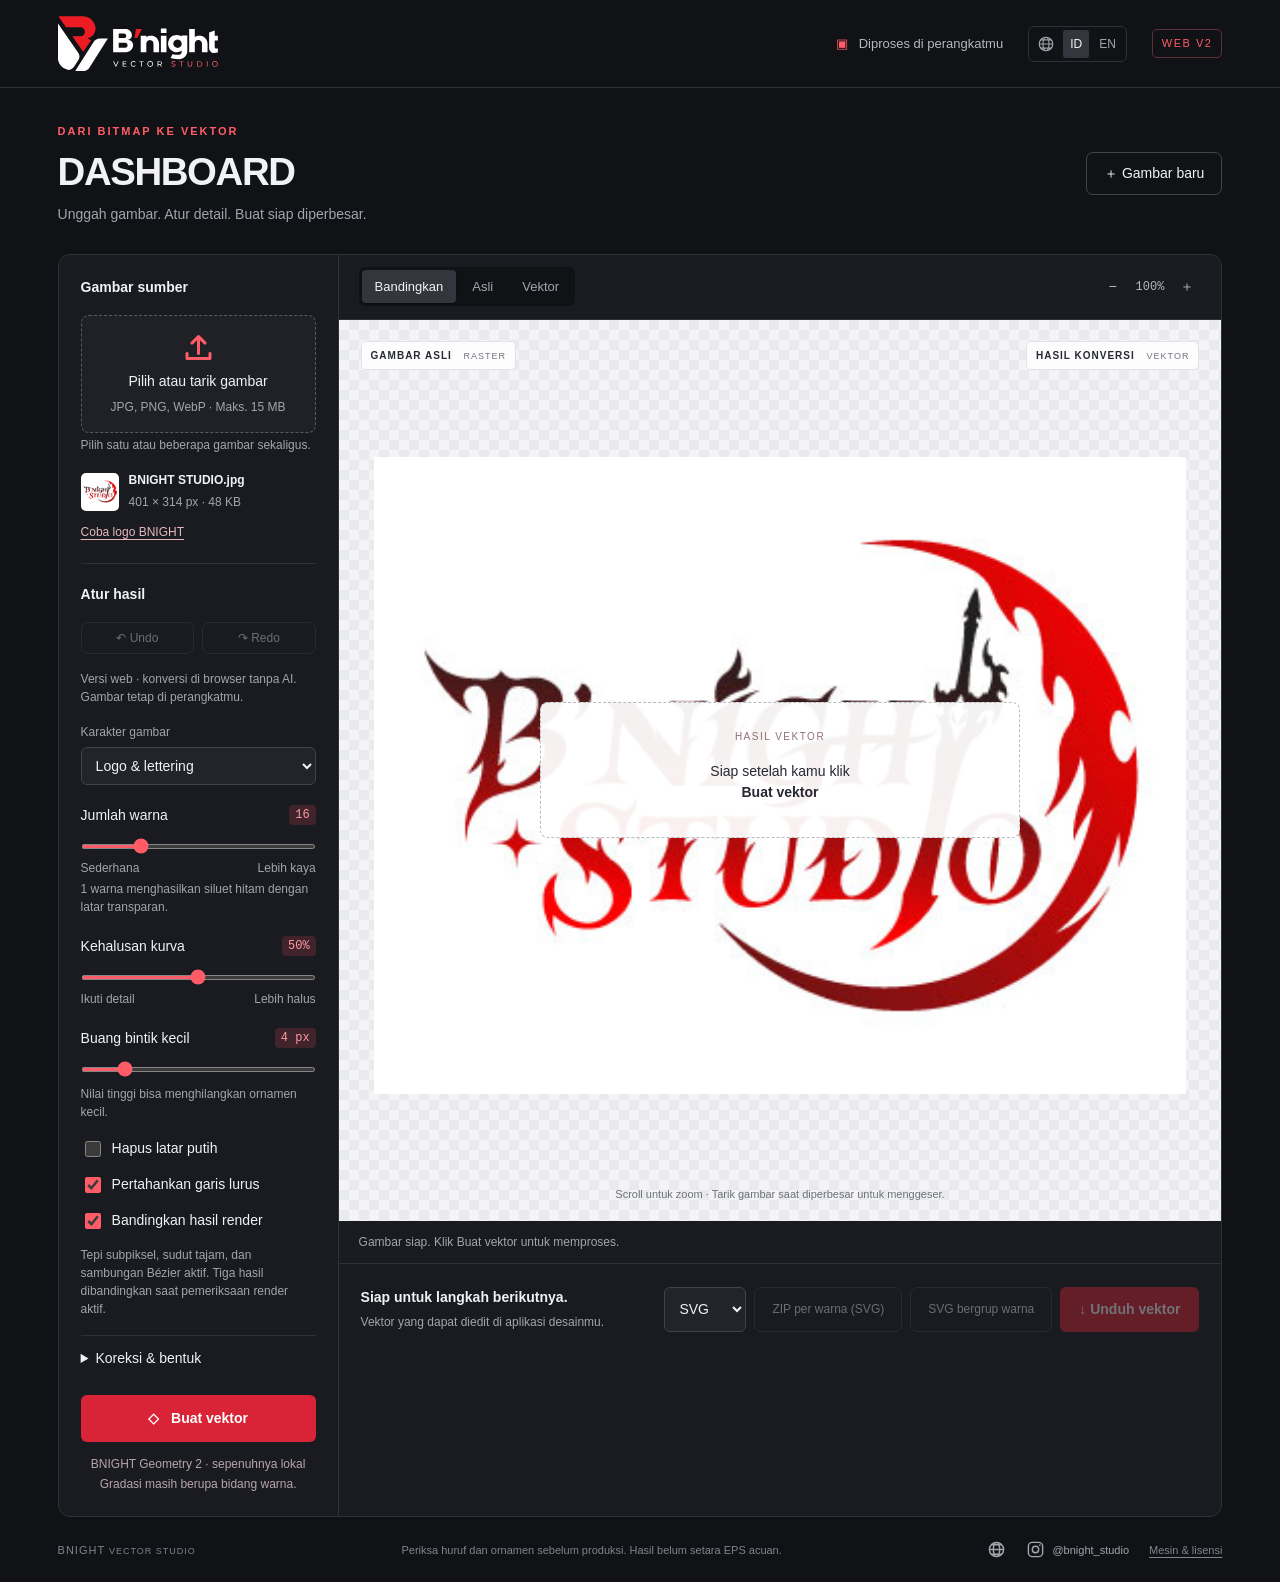
<file: index.html>
<!doctype html>
<html lang="id">
<head>
<meta charset="utf-8"><meta name="viewport" content="width=device-width, initial-scale=1">
<title>B'night Vector Studio</title>
<meta name="description" content="Ubah logo dan ilustrasi menjadi vektor. Atur warna, haluskan kurva, bandingkan hasil, lalu unduh SVG atau EPS.">
<link rel="icon" type="image/svg+xml" href="assets/icon-bvs.svg">
<link rel="stylesheet" href="style.css"><script src="local-settings.js" defer></script><script src="i18n.js" defer></script><script src="advanced.js" defer></script><script src="app.js" defer></script><script src="batch.js" defer></script>
</head>
<body>
<header class="topbar"><a class="brand" href="./" aria-label="BNIGHT Vector Studio"><img class="brand-logo" src="assets/logo-bvs.svg" alt="BNIGHT Vector Studio"></a><div class="top-right"><span class="privacy"><span class="lock">▣</span> Diproses di perangkatmu</span><div class="language-picker" role="group" aria-label="Pilihan bahasa"><svg viewBox="0 0 24 24" width="18" height="18" fill="none" stroke="currentColor" stroke-width="1.6" aria-hidden="true"><circle cx="12" cy="12" r="9"/><ellipse cx="12" cy="12" rx="4" ry="9"/><path d="M3 12h18M5 6.5h14M5 17.5h14"/></svg><button type="button" data-language="id" aria-pressed="true" title="Bahasa Indonesia">ID</button><button type="button" data-language="en" aria-pressed="false" title="English">EN</button></div><span class="version">WEB V2</span></div></header>
<main>
<div class="heading"><div><div class="eyebrow">DARI BITMAP KE VEKTOR</div><h1>DASHBOARD</h1><p>Unggah gambar. Atur detail. Buat siap diperbesar.</p></div><button class="secondary" id="new-file">＋ Gambar baru</button></div>
<div class="workspace">
<aside class="controls">
<div class="section-title"><h2>Gambar sumber</h2></div>
<button id="dropzone" class="dropzone"><img class="upload-symbol" src="assets/upload-icon.svg" alt="" aria-hidden="true"><strong>Pilih atau tarik gambar</strong><span>JPG, PNG, WebP · Maks. 15 MB</span></button>
<p class="hint">Pilih satu atau beberapa gambar sekaligus.</p><input type="file" id="file-input" multiple accept="image/jpeg,image/png,image/webp" hidden>
<div class="file-card" id="file-card" hidden><img id="file-thumb" alt=""><div><strong id="file-name"></strong><span id="file-meta"></span></div></div>
<button class="text-button" id="use-demo">Coba logo BNIGHT</button>
<section id="batch-panel" class="batch-panel" hidden><h2>Konversi banyak gambar</h2><p class="hint">Semua gambar memakai pengaturan saat ini. Maks. 15 MB per gambar.</p><div id="batch-list"></div><button id="batch-convert" class="secondary">Konversi semua</button><button id="batch-download" class="secondary" disabled>Unduh ZIP</button></section><div class="divider"></div>
<div class="section-title"><h2>Atur hasil</h2></div><div class="history-actions"><button class="secondary" id="undo-settings" disabled>↶ Undo</button><button class="secondary" id="redo-settings" disabled>↷ Redo</button></div>
<label class="field-label" for="ai-mode" hidden>Pembersihan gambar</label>
<select id="ai-mode" hidden><option value="none">Asli · tanpa AI</option></select>
<p class="hint">Versi web · konversi di browser tanpa AI. Gambar tetap di perangkatmu.</p>
<label class="field-label" for="preset">Karakter gambar</label>
<select id="preset"><option value="logo">Logo &amp; lettering</option><option value="detail">Ilustrasi detail</option><option value="mono">Hitam &amp; putih</option><option value="custom">Pengaturan sendiri</option></select>
<div class="range-label"><label for="colors">Jumlah warna</label><output id="colors-value">16</output></div><input type="range" id="colors" min="1" max="64" value="16" step="1"><div class="range-captions"><span>Sederhana</span><span>Lebih kaya</span></div>
<p class="hint">1 warna menghasilkan siluet hitam dengan latar transparan.</p><div class="range-label"><label for="smooth">Kehalusan kurva</label><output id="smooth-value">50%</output></div><input type="range" id="smooth" min="0" max="100" value="50" step="5"><div class="range-captions"><span>Ikuti detail</span><span>Lebih halus</span></div>
<div class="range-label"><label for="detail">Buang bintik kecil</label><output id="detail-value">4 px</output></div><input type="range" id="detail" min="0" max="24" value="4"><p class="hint">Nilai tinggi bisa menghilangkan ornamen kecil.</p>
<label class="check-row"><input type="checkbox" id="remove-bg"><span>Hapus latar putih</span></label>
<label class="check-row"><input type="checkbox" id="straight" checked><span>Pertahankan garis lurus</span></label>
<label class="check-row"><input type="checkbox" id="optimize" checked><span>Bandingkan hasil render</span></label>
<p class="hint">Tepi subpiksel, sudut tajam, dan sambungan Bézier aktif. Tiga hasil dibandingkan saat pemeriksaan render aktif.</p>
<details class="advanced-controls"><summary>Koreksi &amp; bentuk</summary>
<label class="field-label" for="deskew">Koreksi kemiringan (°)</label><input id="deskew" type="number" min="-45" max="45" step="0.5" value="0">
<label class="check-row"><input id="perspective" type="checkbox"><span>Koreksi perspektif</span></label>
<p class="hint">Tentukan empat sudut bidang pada gambar sumber (%). Urutan: kiri atas, kanan atas, kanan bawah, kiri bawah.</p>
<div class="corner-grid">
<label>Kiri atas <input id="tl-x" type="number" min="0" max="100" value="0" aria-label="Kiri atas X"><input id="tl-y" type="number" min="0" max="100" value="0" aria-label="Kiri atas Y"></label>
<label>Kanan atas <input id="tr-x" type="number" min="0" max="100" value="100" aria-label="Kanan atas X"><input id="tr-y" type="number" min="0" max="100" value="0" aria-label="Kanan atas Y"></label>
<label>Kanan bawah <input id="br-x" type="number" min="0" max="100" value="100" aria-label="Kanan bawah X"><input id="br-y" type="number" min="0" max="100" value="100" aria-label="Kanan bawah Y"></label>
<label>Kiri bawah <input id="bl-x" type="number" min="0" max="100" value="0" aria-label="Kiri bawah X"><input id="bl-y" type="number" min="0" max="100" value="100" aria-label="Kiri bawah Y"></label>
</div><p class="hint">X = horizontal, Y = vertikal. Koreksi diterapkan saat konversi.</p>
<label class="check-row"><input id="smooth-arcs" type="checkbox" checked><span>Haluskan busur lengkung</span></label><p class="hint">Kurangi gelombang piksel dan rapikan bagian yang mendekati busur lingkaran. Matikan untuk mengikuti tepi asli.</p><label class="field-label" for="corner-mode">Karakter sudut</label><select id="corner-mode"><option value="auto">Otomatis</option><option value="sharp">Sudut tajam</option><option value="round">Sudut membulat</option></select>
<label class="check-row"><input id="detect-shapes" type="checkbox"><span>Rapikan bentuk geometris</span></label><p class="hint">Deteksi lingkaran, elips, dan persegi yang sejajar sumbu. Matikan jika detail logo berubah.</p>
</details><button class="primary convert" id="convert" disabled><span>◇</span> Buat vektor</button><button id="cancel" class="text-button" hidden>Batalkan proses</button>
<p class="engine-note">BNIGHT Geometry 2 · sepenuhnya lokal<br> Gradasi masih berupa bidang warna.</p>
</aside>
<section class="editor" aria-label="Pratinjau gambar">
<div class="editor-toolbar"><div class="tabs" role="tablist" aria-label="Mode pratinjau"><button role="tab" aria-selected="true" id="tab-compare" data-mode="compare">Bandingkan</button><button role="tab" aria-selected="false" id="tab-original" data-mode="original">Asli</button><button role="tab" aria-selected="false" id="tab-vector" data-mode="vector">Vektor</button></div><div class="zoom"><button id="zoom-out" aria-label="Perkecil">−</button><button id="zoom-reset" aria-label="Atur ulang zoom">100%</button><button id="zoom-in" aria-label="Perbesar">＋</button></div></div>
<div class="canvas" id="canvas" data-mode="compare">
<div class="canvas-label left">GAMBAR ASLI <span>RASTER</span></div><div class="canvas-label right">HASIL KONVERSI <span>VEKTOR</span></div>
<div class="image-viewport" id="viewport"><div class="image-stage" id="stage"><img id="original-image" draggable="false" alt="Gambar asli"><div class="vector-overlay" id="vector-overlay"><img id="vector-image" draggable="false" alt="Hasil vektorisasi"></div></div></div>
<div id="empty" class="empty"><span>◇</span><h2>Mulai dari sebuah gambar.</h2><p>Logo, lettering, atau ilustrasi favoritmu.</p></div>
<div class="result-placeholder" id="result-placeholder" hidden><span>HASIL VEKTOR</span><p>Siap setelah kamu klik<br><strong>Buat vektor</strong></p></div>
<div class="split-line" id="split-line" hidden><span>‹ ›</span></div><input id="compare-slider" class="compare-slider" aria-label="Geser perbandingan gambar asli dan vektor" type="range" min="0" max="100" value="50" hidden>
<div class="busy-overlay" id="busy" hidden><span class="spinner"></span><strong id="progress-label">Menyusun kurva dan warna…</strong><span>Gambar tetap di perangkatmu.</span></div>
<div class="canvas-footnote">Scroll untuk zoom · Tarik gambar saat diperbesar untuk menggeser.</div>
</div>
<div class="statusbar"><span id="status" role="status" aria-live="polite">Pilih gambar untuk mulai.</span><span id="stats"></span></div>
<div class="export-bar"><div><h2>Siap untuk langkah berikutnya.</h2><p>Vektor yang dapat diedit di aplikasi desainmu.</p></div><div class="export-actions"><label class="sr-only" for="format">Format unduhan</label><select id="format"><option value="svg">SVG</option><option value="eps">EPS</option></select><button class="secondary" id="color-zip" disabled>ZIP per warna (SVG)</button><button class="secondary" id="color-groups" disabled>SVG bergrup warna</button><button class="primary" id="download" disabled>↓ Unduh vektor</button></div></div>
</section>
</div>
<footer><span>BNIGHT <strong>VECTOR STUDIO</strong></span><p>Periksa huruf dan ornamen sebelum produksi. Hasil belum setara EPS acuan.</p><div class="footer-links"><a class="website-link" href="https://bnightstudio.infinityfreeapp.com/" target="_blank" rel="noopener noreferrer" aria-label="Website B'night Studio" title="Website B'night Studio"><svg width="19" height="19" viewBox="0 0 24 24" fill="none" stroke="currentColor" stroke-width="1.8" aria-hidden="true"><circle cx="12" cy="12" r="9"/><ellipse cx="12" cy="12" rx="4" ry="9"/><path d="M3 12h18M5 6h14M5 18h14"/></svg></a><a class="instagram-link" href="https://www.instagram.com/bnight_studio/" target="_blank" rel="noopener noreferrer" aria-label="Instagram @bnight_studio"><svg width="19" height="19" viewBox="0 0 24 24" fill="none" stroke="currentColor" stroke-width="1.8" aria-hidden="true"><rect x="3" y="3" width="18" height="18" rx="5"/><circle cx="12" cy="12" r="4"/><circle cx="17.5" cy="6.5" r="1" fill="currentColor" stroke="none"/></svg><span>@bnight_studio</span></a><a href="credits.html" target="_blank" rel="noopener">Mesin &amp; lisensi</a></div></footer>
</main><noscript>Aktifkan JavaScript untuk memproses gambar di browser.</noscript>
</body></html>
</file>
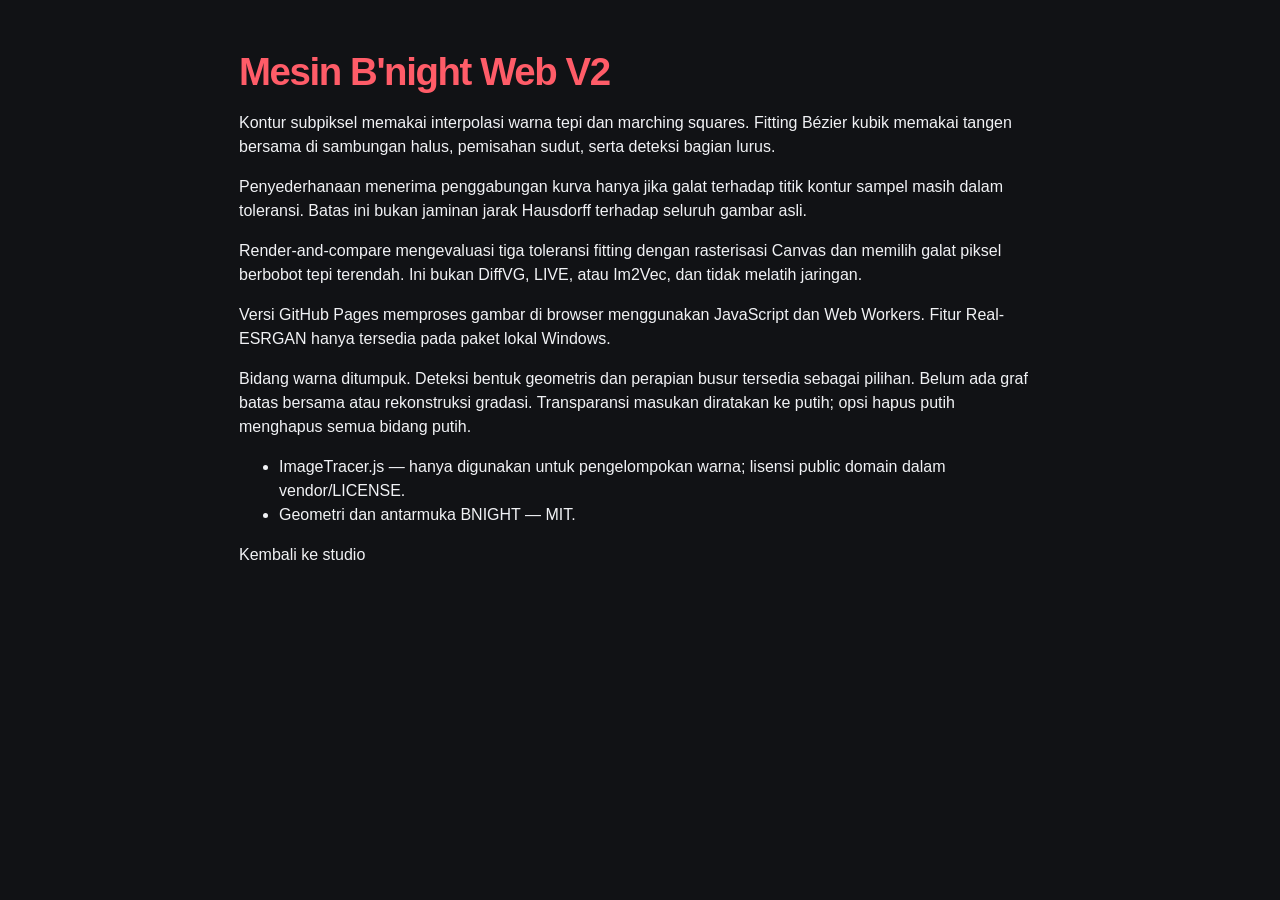
<file: credits.html>
<!doctype html><html lang="id"><meta charset="utf-8"><meta name="viewport" content="width=device-width,initial-scale=1"><title>BNIGHT · Mesin & lisensi</title><link rel="stylesheet" href="style.css"><main class="credits-page" style="max-width:850px;padding:40px 24px"><h1>Mesin B'night Web V2</h1><p>Kontur subpiksel memakai interpolasi warna tepi dan marching squares. Fitting Bézier kubik memakai tangen bersama di sambungan halus, pemisahan sudut, serta deteksi bagian lurus.</p><p>Penyederhanaan menerima penggabungan kurva hanya jika galat terhadap titik kontur sampel masih dalam toleransi. Batas ini bukan jaminan jarak Hausdorff terhadap seluruh gambar asli.</p><p>Render-and-compare mengevaluasi tiga toleransi fitting dengan rasterisasi Canvas dan memilih galat piksel berbobot tepi terendah. Ini bukan DiffVG, LIVE, atau Im2Vec, dan tidak melatih jaringan.</p><p>Versi GitHub Pages memproses gambar di browser menggunakan JavaScript dan Web Workers. Fitur Real-ESRGAN hanya tersedia pada paket lokal Windows.</p><p>Bidang warna ditumpuk. Deteksi bentuk geometris dan perapian busur tersedia sebagai pilihan. Belum ada graf batas bersama atau rekonstruksi gradasi. Transparansi masukan diratakan ke putih; opsi hapus putih menghapus semua bidang putih.</p><ul><li><a href="https://github.com/jankovicsandras/imagetracerjs">ImageTracer.js</a> — hanya digunakan untuk pengelompokan warna; lisensi public domain dalam vendor/LICENSE.</li><li>Geometri dan antarmuka BNIGHT — <a href="LICENSE-BNIGHT.txt">MIT</a>.</li></ul><p><a class="back-to-studio" href="./">Kembali ke studio</a></p></main></html>
</file>
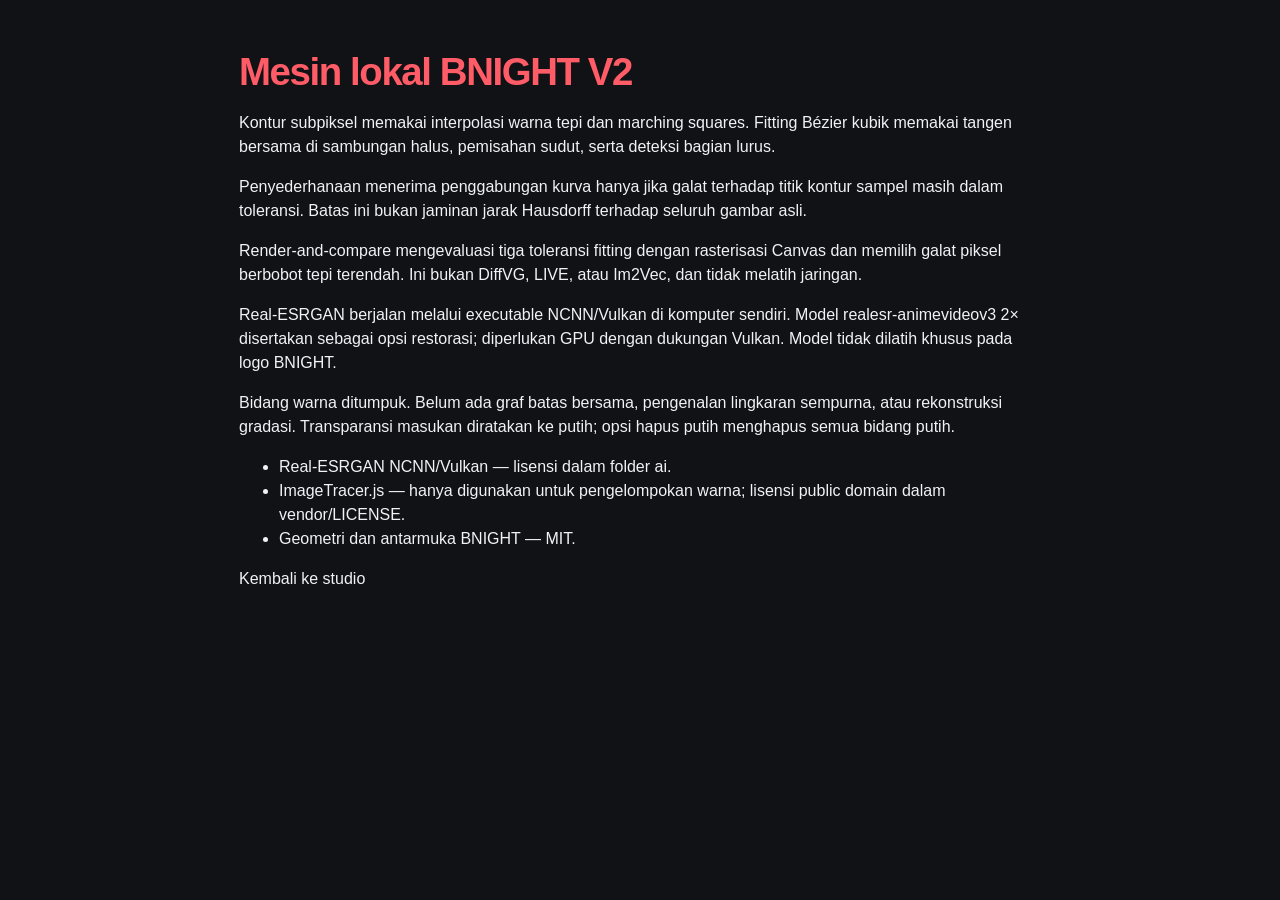
<file: web/credits.html>
<!doctype html><html lang="id"><meta charset="utf-8"><meta name="viewport" content="width=device-width,initial-scale=1"><title>BNIGHT · Mesin & lisensi</title><link rel="stylesheet" href="style.css"><main class="credits-page" style="max-width:850px;padding:40px 24px"><h1>Mesin lokal BNIGHT V2</h1><p>Kontur subpiksel memakai interpolasi warna tepi dan marching squares. Fitting Bézier kubik memakai tangen bersama di sambungan halus, pemisahan sudut, serta deteksi bagian lurus.</p><p>Penyederhanaan menerima penggabungan kurva hanya jika galat terhadap titik kontur sampel masih dalam toleransi. Batas ini bukan jaminan jarak Hausdorff terhadap seluruh gambar asli.</p><p>Render-and-compare mengevaluasi tiga toleransi fitting dengan rasterisasi Canvas dan memilih galat piksel berbobot tepi terendah. Ini bukan DiffVG, LIVE, atau Im2Vec, dan tidak melatih jaringan.</p><p>Real-ESRGAN berjalan melalui executable NCNN/Vulkan di komputer sendiri. Model realesr-animevideov3 2× disertakan sebagai opsi restorasi; diperlukan GPU dengan dukungan Vulkan. Model tidak dilatih khusus pada logo BNIGHT.</p><p>Bidang warna ditumpuk. Belum ada graf batas bersama, pengenalan lingkaran sempurna, atau rekonstruksi gradasi. Transparansi masukan diratakan ke putih; opsi hapus putih menghapus semua bidang putih.</p><ul><li><a href="https://github.com/xinntao/Real-ESRGAN-ncnn-vulkan">Real-ESRGAN NCNN/Vulkan</a> — lisensi dalam folder ai.</li><li><a href="https://github.com/jankovicsandras/imagetracerjs">ImageTracer.js</a> — hanya digunakan untuk pengelompokan warna; lisensi public domain dalam vendor/LICENSE.</li><li>Geometri dan antarmuka BNIGHT — <a href="LICENSE-BNIGHT.txt">MIT</a>.</li></ul><p><a class="back-to-studio" href="./">Kembali ke studio</a></p></main></html>
</file>
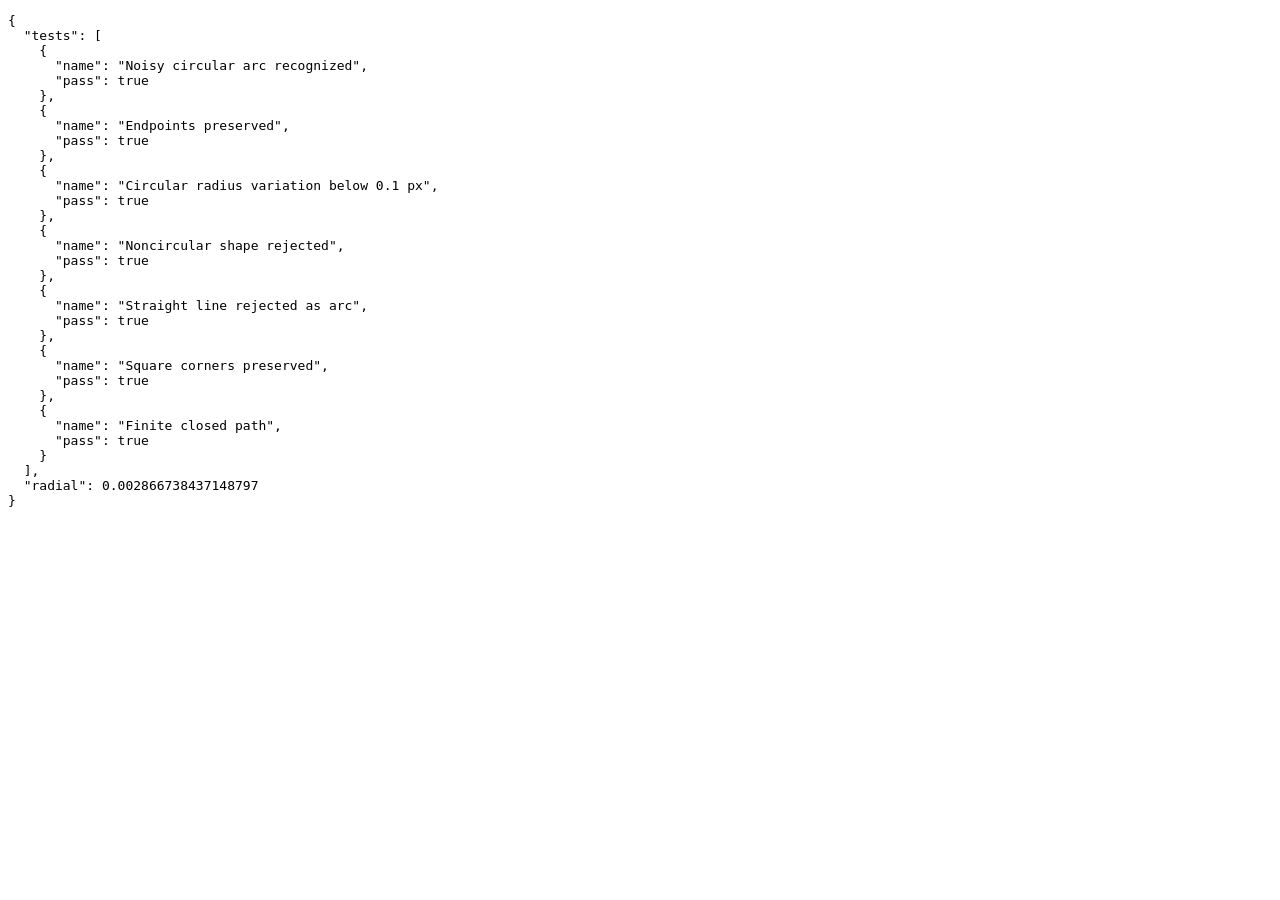
<file: web/tests/curve-regression.html>
<!doctype html><meta charset="utf-8"><title>Curve regression tests</title><pre id="results"></pre><script src="../geometry.js"></script><script>
const G=BnightGeometry,tests=[];function check(name,condition){tests.push({name,pass:!!condition});}
const noisy=Array.from({length:161},(_,i)=>{const a=i/160*Math.PI/2,r=100+(i===0||i===160?0:.3*Math.sin(i*1.7));return [r*Math.cos(a),r*Math.sin(a)];});
const arc=G.fitCircularArc(noisy,.7,[0,1],[1,0]);check('Noisy circular arc recognized',arc&&arc.length<=3);
check('Endpoints preserved',arc&&Math.hypot(...arc[0].c[0].map((x,i)=>x-noisy[0][i]))<1e-8&&Math.hypot(...arc.at(-1).c[3].map((x,i)=>x-noisy.at(-1)[i]))<1e-8);
let radial=0;if(arc)for(const s of arc)for(let t=0;t<=1;t+=.025)radial=Math.max(radial,Math.abs(Math.hypot(...G.bez(s.c,t))-100));check('Circular radius variation below 0.1 px',radial<.1);
const bent=noisy.map((p,i)=>[p[0]+8*Math.sin(i/160*Math.PI*3),p[1]]);check('Noncircular shape rejected',G.fitCircularArc(bent,.7)===null);
const straight=Array.from({length:50},(_,i)=>[i,0]);check('Straight line rejected as arc',G.fitCircularArc(straight,.7)===null);
const opts={scale:1,step:.85,cornerAngle:55,straight:true,tolerance:.6,smooth:70,smoothArcs:true};
const square=G.resample([[0,0],[100,0],[100,100],[0,100]],.85),fit=G.fitLoop(square,opts);check('Square corners preserved',fit.corners===4);check('Finite closed path',!G.pathData(fit.segments).match(/NaN|Infinity/)&&G.pathData(fit.segments).endsWith('Z'));
document.getElementById('results').textContent=JSON.stringify({tests,radial},null,2);
</script>
</file>
<file: style.css>
*{box-sizing:border-box} :root{color-scheme:dark;--bg:#111215;--panel:#1a1b20;--line:#303138;--muted:#a2a4af;--text:#f1f2f5;--accent:#ff5c68}body{margin:0;background:var(--bg);color:var(--text);font-family:Inter,"Segoe UI",Arial,sans-serif;font-size:16px;line-height:1.5}button,input,select{font:inherit}button,a,input,select{-webkit-tap-highlight-color:transparent}button{cursor:pointer}button:disabled{cursor:not-allowed;opacity:.38}button,a,select,input{outline-offset:4px}button:focus-visible,a:focus-visible,select:focus-visible,input:focus-visible{outline:2px solid var(--accent)}[hidden]{display:none!important}a{color:inherit;text-decoration:none}.topbar{height:88px;border-bottom:1px solid var(--line);display:flex;align-items:center;justify-content:space-between;padding:0 4.5%}.brand{display:flex;gap:12px;align-items:center}.brand-logo{display:block;width:160px;height:55px;object-fit:contain}.top-right{display:flex;gap:25px;align-items:center;font-size:13px;color:#b6b8c1}.lock{color:var(--accent);margin-right:7px}.version{border:1px solid #603039;color:var(--accent);font-size:11px;letter-spacing:1.5px;padding:5px 9px;border-radius:5px}main{width:100%;padding:35px 4.5% 0;margin:auto}.heading{display:flex;justify-content:space-between;align-items:center;margin-bottom:29px}.eyebrow{color:var(--accent);font-size:11px;font-weight:650;letter-spacing:2px}h1{font-size:clamp(26px,3vw,39px);line-height:1.2;letter-spacing:-1.4px;font-weight:600;margin:9px 0 9px}h1>span{color:var(--accent)}.heading p{margin:0;font-size:14px;color:var(--muted)}.secondary{background:transparent;border:1px solid #41434b;padding:10px 17px;color:var(--text);border-radius:7px;font-size:14px}.secondary:hover{background:#27292e}.workspace{display:grid;grid-template-columns:280px minmax(0,1fr);border:1px solid var(--line);border-radius:12px;overflow:hidden;background:var(--panel)}.controls{padding:22px;border-right:1px solid var(--line)}.section-title{display:flex;align-items:center;gap:9px;margin-bottom:17px}h2{font-size:14px;font-weight:600;margin:0}.dropzone{width:100%;padding:14px 8px 16px;display:flex;flex-direction:column;align-items:center;gap:6px;border:1px dashed #575a65;background:#202126;color:var(--text);border-radius:8px}.dropzone:hover,.dropzone.dragging{border-color:var(--accent);background:#332128}.upload-symbol{display:block;width:35px;height:35px;object-fit:contain}.dropzone strong{font-size:14px;font-weight:500}.dropzone>span:last-child{font-size:12px;color:var(--muted)}.file-card{display:flex;align-items:center;gap:10px;margin:13px 0 0}.file-card img{width:38px;height:38px;background:white;border-radius:5px;object-fit:contain}.file-card>div{min-width:0}.file-card strong{font-size:12px;display:block;overflow:hidden;text-overflow:ellipsis;white-space:nowrap;max-width:175px}.file-card span{font-size:12px;color:var(--muted)}.text-button{background:transparent;border:0;color:#e5b9be;font-size:12px;padding:10px 0 0;text-decoration:underline;text-underline-offset:3px}.divider{height:1px;background:var(--line);margin:20px 0}.field-label{display:block;font-size:12px;color:var(--muted);margin-bottom:6px}select{width:100%;border:1px solid #40424c;background:#23242b;color:var(--text);padding:9px 10px;border-radius:6px;font-size:14px}.range-label{display:flex;align-items:center;justify-content:space-between;margin:20px 0 6px;font-size:14px}.range-label output{font-family:monospace;font-size:12px;color:var(--accent);background:#40232b;padding:1px 6px;border-radius:4px}input[type=range]{width:100%;height:5px;margin:10px 0;accent-color:var(--accent);cursor:pointer}.range-captions{display:flex;justify-content:space-between;color:var(--muted);font-size:12px}.hint{font-size:12px;color:var(--muted);line-height:1.5;margin:3px 0 17px}.check-row{display:flex;align-items:center;gap:8px;font-size:14px;margin:13px 0 22px;cursor:pointer}.check-row input{width:16px;height:16px;accent-color:var(--accent)}.primary{border:0;border-radius:6px;background:var(--accent);color:#ffffff;padding:12px 19px;font-size:14px;font-weight:650;white-space:nowrap}.primary:hover:not(:disabled){background:#ff7781}.convert{width:100%;padding:13px}.convert span{margin-right:8px}.engine-note{color:var(--muted);font-size:12px;text-align:center;margin:12px 0 0;line-height:1.7}.editor{display:flex;flex-direction:column;min-width:0}.editor-toolbar{display:flex;justify-content:space-between;align-items:center;height:65px;padding:12px 20px;gap:8px;border-bottom:1px solid var(--line)}.tabs{display:flex;background:#111216;border-radius:6px;padding:3px;gap:3px}.tabs button{background:transparent;border:0;color:var(--muted);padding:7px 13px;font-size:13px;border-radius:4px}.tabs button[aria-selected=true]{color:var(--text);background:#34363d;box-shadow:0 1px 2px #0005}.zoom{display:flex;align-items:center;gap:2px}.zoom button{padding:5px 7px;background:transparent;border:0;color:#b4b6c0;font-size:14px;min-width:28px}.zoom button:hover{color:white}.zoom #zoom-reset{font:12px monospace}.canvas{position:relative;flex:1;min-height:490px;overflow:hidden;background-color:#f4f4f6;background-image:linear-gradient(45deg,#e9eaed 25%,transparent 25%),linear-gradient(-45deg,#e9eaed 25%,transparent 25%),linear-gradient(45deg,transparent 75%,#e9eaed 75%),linear-gradient(-45deg,transparent 75%,#e9eaed 75%);background-size:20px 20px;background-position:0 0,0 10px,10px -10px,-10px 0;color:#272932}.canvas-label{position:absolute;top:21px;z-index:4;font-size:10px;font-weight:700;letter-spacing:1px;background:#ffffffd9;backdrop-filter:blur(6px);padding:6px 9px;border:1px solid #e2e3e8;border-radius:5px}.canvas-label span{font-weight:500;color:#727680;margin-left:8px;font-size:9px}.canvas-label.left{left:22px}.canvas-label.right{right:22px}.image-viewport{position:absolute;inset:68px 35px 58px;display:flex;align-items:center;justify-content:center;overflow:hidden}.image-stage{position:relative;width:100%;height:100%;transform-origin:center;will-change:transform}.image-stage>img,.vector-overlay>img{width:100%;height:100%;object-fit:contain;position:absolute;inset:0}.image-stage img:not([src]){display:none}.vector-overlay{position:absolute;inset:0;clip-path:inset(0 0 0 var(--split,50%));background:#fff;visibility:hidden}.canvas.has-result .vector-overlay{visibility:visible}.canvas[data-mode=original] .vector-overlay{display:none}.canvas[data-mode=vector] .vector-overlay{clip-path:none}.canvas[data-mode=vector] #original-image{visibility:hidden}.canvas[data-mode=original] .right,.canvas[data-mode=vector] .left{display:none}.canvas[data-mode=original] .split-line,.canvas[data-mode=vector] .split-line,.canvas[data-mode=original] .compare-slider,.canvas[data-mode=vector] .compare-slider{display:none!important}.split-line{position:absolute;left:50%;top:65px;bottom:51px;width:1px;background:#25272b80;pointer-events:none;z-index:5}.split-line span{position:absolute;top:50%;left:50%;transform:translate(-50%,-50%);background:#fff;box-shadow:0 2px 12px #0002;border:1px solid #d7d8dd;width:32px;height:40px;display:flex;align-items:center;justify-content:center;border-radius:9px;font-size:19px;color:#363940}.compare-slider{position:absolute;left:35px;top:45%;width:calc(100% - 70px)!important;height:55px!important;z-index:6;opacity:0;touch-action:pan-y}.compare-slider:focus-visible{opacity:.4}.canvas-footnote{position:absolute;bottom:18px;left:0;width:100%;text-align:center;font-size:11px;color:#6e717a}.statusbar{display:flex;gap:15px;align-items:center;justify-content:space-between;padding:12px 20px;border-bottom:1px solid var(--line);font-size:12px;color:var(--muted);min-height:43px}.statusbar #stats{font-family:monospace;text-align:right;white-space:nowrap}#status.error{color:#ffaaa0}#status.success{color:var(--accent)}.export-bar{display:flex;justify-content:space-between;align-items:center;padding:23px 22px;gap:20px}.export-bar h2{font-size:14px}.export-bar p{font-size:12px;color:var(--muted);margin:5px 0 0}.export-actions{display:flex;gap:8px}.export-actions select{width:82px}.empty{position:absolute;inset:0;display:flex;flex-direction:column;align-items:center;justify-content:center;color:#4b4e56}.empty>span{font-size:70px;color:#b38b91;line-height:1.3}.empty h2{font-size:22px;font-weight:500}.empty p{font-size:14px;margin-top:8px}.result-placeholder{position:absolute;left:50%;top:50%;transform:translate(-50%,-50%);width:calc(100% - 40px);max-width:480px;text-align:center;background:#fffffff0;padding:20px;border:1px dashed #b7bac0;border-radius:8px;pointer-events:none}.result-placeholder>span{font-size:10px;letter-spacing:1.5px;color:#927078}.result-placeholder p{font-size:14px}.busy-overlay{position:absolute;inset:0;z-index:8;display:flex;flex-direction:column;gap:15px;align-items:center;justify-content:center;background:#f5f6f3ed;backdrop-filter:blur(4px)}.busy-overlay strong{font-size:16px}.busy-overlay>span:last-child{font-size:13px;color:#777}.spinner{width:30px;height:30px;border:3px solid #ebd5d8;border-top-color:#c52332;border-radius:50%;animation:spin .8s linear infinite}@keyframes spin{to{transform:rotate(360deg)}}footer{display:flex;align-items:center;justify-content:space-between;gap:24px;padding:23px 0;color:#81848f;font-size:11px}footer>span{letter-spacing:1px;white-space:nowrap}footer strong{font-size:9px;font-weight:400}footer p{margin:0;text-align:center}footer a{white-space:nowrap;text-decoration:underline;text-underline-offset:3px}.sr-only{position:absolute;width:1px;height:1px;overflow:hidden;clip:rect(0,0,0,0)}@media(min-width:1500px){.canvas{min-height:570px}}@media(max-width:1000px){.workspace{grid-template-columns:250px minmax(0,1fr)}.controls{padding:18px}.editor-toolbar{padding:12px}.tabs button{padding:7px 9px}.export-bar{flex-direction:column;align-items:flex-start}.export-actions{align-self:stretch}.export-actions .primary{flex:1}.canvas-label span{display:none}.canvas-label.left{left:12px}.canvas-label.right{right:12px}}@media(max-width:700px){.topbar{height:72px;padding:0 20px}.privacy{display:none}main{padding:25px 20px 0}.heading{gap:10px;align-items:flex-start}.heading .secondary{font-size:12px;padding:8px;white-space:nowrap;margin-top:27px}h1{font-size:27px;letter-spacing:-.8px}.heading p{font-size:13px}.eyebrow{font-size:10px}.workspace{display:flex;flex-direction:column}.controls{display:grid;grid-template-columns:1fr 1fr;gap:0 20px;border-right:0;border-bottom:1px solid var(--line)}.controls>.section-title,.controls>.dropzone,.controls>.file-card,.controls>.text-button,.controls>.divider,.controls>.field-label,.controls>select,.controls>.range-label,.controls>input,.controls>.range-captions,.controls>.hint,.controls>.check-row,.controls>.primary,.controls>.engine-note{grid-column:1/-1}.dropzone{padding:10px}.dropzone .upload-symbol{width:28px;height:28px}.file-card strong{max-width:240px}.divider{margin:17px 0}.range-label{margin-top:14px}.engine-note br{display:none}.engine-note{font-size:11px}.check-row{margin:12px 0 18px}.canvas{min-height:380px}.image-viewport{inset:65px 15px 50px}.compare-slider{left:15px;width:calc(100% - 30px)!important}.export-bar{padding:18px}.statusbar{padding:12px;font-size:11px;flex-wrap:wrap;gap:3px}footer{flex-wrap:wrap;gap:10px;justify-content:space-between}footer p{order:3;text-align:left;width:100%;line-height:1.7}.canvas-footnote{font-size:10px}.editor-toolbar{flex-wrap:wrap;height:auto;min-height:62px}.top-right{gap:0}}@media(prefers-reduced-motion:reduce){*{transition:none!important}.spinner{animation:none}}

.primary{background:#d92336}.primary:hover:not(:disabled){background:#bd1729}.check-row{margin:14px 0}.editor{position:relative}.canvas{min-height:520px}.range-label output{color:#ff9aa4}.engine-note{color:#b6a6ab}@media(min-width:701px){.editor-toolbar{flex-shrink:0}.editor{max-height:1100px;position:sticky;top:0}}

.canvas.can-pan{cursor:grab;touch-action:none}.canvas.is-panning{cursor:grabbing}.image-stage{user-select:none}.image-stage img{-webkit-user-drag:none}.canvas-label,.canvas-footnote{pointer-events:none}.compare-slider{pointer-events:none}




.language-picker{display:flex;align-items:center;gap:3px;border:1px solid var(--line);border-radius:6px;padding:3px;color:var(--muted)}.language-picker svg{margin:0 5px}.language-picker button{border:0;background:transparent;color:var(--muted);border-radius:3px;font-size:12px;padding:5px 7px}.language-picker button[aria-pressed=true]{background:#34363d;color:var(--text)}.language-picker button:hover{color:var(--text)}@media(max-width:700px){.top-right{gap:8px}.language-picker svg{display:none}.brand-logo{max-width:32vw}.version{font-size:10px;padding:5px}.topbar{gap:10px}}
/* The visible divider owns dragging; the range remains available for keyboard input. */
.split-line{width:32px;margin-left:-16px;background:transparent;pointer-events:auto;cursor:ew-resize;touch-action:none;user-select:none}
.split-line::before{content:"";position:absolute;top:0;bottom:0;left:50%;width:1px;background:#25272b80}
.compare-slider{left:0!important;top:0;width:1px!important;height:1px!important;margin:0;overflow:hidden;clip-path:inset(50%);pointer-events:none}
.canvas:has(.compare-slider:focus-visible) .split-line span{outline:2px solid var(--accent);outline-offset:3px}
.history-actions{display:flex;gap:8px;margin-bottom:16px;grid-column:1/-1}.history-actions button{flex:1;padding:6px;font-size:12px}.batch-panel{margin-top:16px;grid-column:1/-1}.batch-panel>.secondary{margin:8px 4px 0 0;font-size:12px;padding:7px}.batch-row{padding:8px 0;border-bottom:1px solid var(--line);font-size:12px;overflow-wrap:anywhere}.batch-row strong{display:block}.batch-row span{color:var(--muted)}.batch-row button{margin-left:8px;padding:3px 6px;font-size:11px}.batch-panel #batch-list{max-height:220px;overflow:auto}
.advanced-controls{grid-column:1/-1;border-top:1px solid var(--line);margin:14px 0;padding-top:12px}.advanced-controls summary{cursor:pointer;font-size:14px;margin-bottom:12px}.advanced-controls input[type=number]{width:100%;background:#23242b;color:var(--text);border:1px solid #40424c;border-radius:5px;padding:6px}.corner-grid label{display:grid;grid-template-columns:1fr 52px 52px;gap:5px;align-items:center;font-size:11px;margin:7px 0}.corner-grid input{min-width:0}.export-actions{flex-wrap:wrap}.export-actions .secondary{font-size:12px}.export-bar{flex-wrap:wrap}
.credits-page h1{color:var(--accent)}
.instagram-link{display:inline-flex;align-items:center;gap:7px;white-space:nowrap;text-decoration:none;color:var(--muted)}
.instagram-link svg{flex-shrink:0}.instagram-link:hover,.instagram-link:focus-visible{color:var(--accent)}
.footer-links{display:flex;align-items:center;gap:20px;flex-wrap:wrap}footer .instagram-link{text-decoration:none}
.back-to-studio{position:relative;display:inline-block;padding-bottom:3px;text-decoration:none}
.back-to-studio::after{content:"";position:absolute;bottom:0;left:0;width:100%;height:2px;background:var(--accent);transform:scaleX(0);transform-origin:left center;transition:transform .25s ease}
.back-to-studio:hover::after,.back-to-studio:focus-visible::after{transform:scaleX(1)}
.website-link{display:inline-flex;align-items:center;justify-content:center;color:var(--muted);text-decoration:none}.website-link:hover,.website-link:focus-visible{color:var(--accent)}
</file>
<file: web/style.css>
*{box-sizing:border-box} :root{color-scheme:dark;--bg:#111215;--panel:#1a1b20;--line:#303138;--muted:#a2a4af;--text:#f1f2f5;--accent:#ff5c68}body{margin:0;background:var(--bg);color:var(--text);font-family:Inter,"Segoe UI",Arial,sans-serif;font-size:16px;line-height:1.5}button,input,select{font:inherit}button,a,input,select{-webkit-tap-highlight-color:transparent}button{cursor:pointer}button:disabled{cursor:not-allowed;opacity:.38}button,a,select,input{outline-offset:4px}button:focus-visible,a:focus-visible,select:focus-visible,input:focus-visible{outline:2px solid var(--accent)}[hidden]{display:none!important}a{color:inherit;text-decoration:none}.topbar{height:88px;border-bottom:1px solid var(--line);display:flex;align-items:center;justify-content:space-between;padding:0 4.5%}.brand{display:flex;gap:12px;align-items:center}.brand-logo{display:block;width:160px;height:55px;object-fit:contain}.top-right{display:flex;gap:25px;align-items:center;font-size:13px;color:#b6b8c1}.lock{color:var(--accent);margin-right:7px}.version{border:1px solid #603039;color:var(--accent);font-size:11px;letter-spacing:1.5px;padding:5px 9px;border-radius:5px}main{width:100%;padding:35px 4.5% 0;margin:auto}.heading{display:flex;justify-content:space-between;align-items:center;margin-bottom:29px}.eyebrow{color:var(--accent);font-size:11px;font-weight:650;letter-spacing:2px}h1{font-size:clamp(26px,3vw,39px);line-height:1.2;letter-spacing:-1.4px;font-weight:600;margin:9px 0 9px}h1>span{color:var(--accent)}.heading p{margin:0;font-size:14px;color:var(--muted)}.secondary{background:transparent;border:1px solid #41434b;padding:10px 17px;color:var(--text);border-radius:7px;font-size:14px}.secondary:hover{background:#27292e}.workspace{display:grid;grid-template-columns:280px minmax(0,1fr);border:1px solid var(--line);border-radius:12px;overflow:hidden;background:var(--panel)}.controls{padding:22px;border-right:1px solid var(--line)}.section-title{display:flex;align-items:center;gap:9px;margin-bottom:17px}h2{font-size:14px;font-weight:600;margin:0}.dropzone{width:100%;padding:14px 8px 16px;display:flex;flex-direction:column;align-items:center;gap:6px;border:1px dashed #575a65;background:#202126;color:var(--text);border-radius:8px}.dropzone:hover,.dropzone.dragging{border-color:var(--accent);background:#332128}.upload-symbol{display:block;width:35px;height:35px;object-fit:contain}.dropzone strong{font-size:14px;font-weight:500}.dropzone>span:last-child{font-size:12px;color:var(--muted)}.file-card{display:flex;align-items:center;gap:10px;margin:13px 0 0}.file-card img{width:38px;height:38px;background:white;border-radius:5px;object-fit:contain}.file-card>div{min-width:0}.file-card strong{font-size:12px;display:block;overflow:hidden;text-overflow:ellipsis;white-space:nowrap;max-width:175px}.file-card span{font-size:12px;color:var(--muted)}.text-button{background:transparent;border:0;color:#e5b9be;font-size:12px;padding:10px 0 0;text-decoration:underline;text-underline-offset:3px}.divider{height:1px;background:var(--line);margin:20px 0}.field-label{display:block;font-size:12px;color:var(--muted);margin-bottom:6px}select{width:100%;border:1px solid #40424c;background:#23242b;color:var(--text);padding:9px 10px;border-radius:6px;font-size:14px}.range-label{display:flex;align-items:center;justify-content:space-between;margin:20px 0 6px;font-size:14px}.range-label output{font-family:monospace;font-size:12px;color:var(--accent);background:#40232b;padding:1px 6px;border-radius:4px}input[type=range]{width:100%;height:5px;margin:10px 0;accent-color:var(--accent);cursor:pointer}.range-captions{display:flex;justify-content:space-between;color:var(--muted);font-size:12px}.hint{font-size:12px;color:var(--muted);line-height:1.5;margin:3px 0 17px}.check-row{display:flex;align-items:center;gap:8px;font-size:14px;margin:13px 0 22px;cursor:pointer}.check-row input{width:16px;height:16px;accent-color:var(--accent)}.primary{border:0;border-radius:6px;background:var(--accent);color:#ffffff;padding:12px 19px;font-size:14px;font-weight:650;white-space:nowrap}.primary:hover:not(:disabled){background:#ff7781}.convert{width:100%;padding:13px}.convert span{margin-right:8px}.engine-note{color:var(--muted);font-size:12px;text-align:center;margin:12px 0 0;line-height:1.7}.editor{display:flex;flex-direction:column;min-width:0}.editor-toolbar{display:flex;justify-content:space-between;align-items:center;height:65px;padding:12px 20px;gap:8px;border-bottom:1px solid var(--line)}.tabs{display:flex;background:#111216;border-radius:6px;padding:3px;gap:3px}.tabs button{background:transparent;border:0;color:var(--muted);padding:7px 13px;font-size:13px;border-radius:4px}.tabs button[aria-selected=true]{color:var(--text);background:#34363d;box-shadow:0 1px 2px #0005}.zoom{display:flex;align-items:center;gap:2px}.zoom button{padding:5px 7px;background:transparent;border:0;color:#b4b6c0;font-size:14px;min-width:28px}.zoom button:hover{color:white}.zoom #zoom-reset{font:12px monospace}.canvas{position:relative;flex:1;min-height:490px;overflow:hidden;background-color:#f4f4f6;background-image:linear-gradient(45deg,#e9eaed 25%,transparent 25%),linear-gradient(-45deg,#e9eaed 25%,transparent 25%),linear-gradient(45deg,transparent 75%,#e9eaed 75%),linear-gradient(-45deg,transparent 75%,#e9eaed 75%);background-size:20px 20px;background-position:0 0,0 10px,10px -10px,-10px 0;color:#272932}.canvas-label{position:absolute;top:21px;z-index:4;font-size:10px;font-weight:700;letter-spacing:1px;background:#ffffffd9;backdrop-filter:blur(6px);padding:6px 9px;border:1px solid #e2e3e8;border-radius:5px}.canvas-label span{font-weight:500;color:#727680;margin-left:8px;font-size:9px}.canvas-label.left{left:22px}.canvas-label.right{right:22px}.image-viewport{position:absolute;inset:68px 35px 58px;display:flex;align-items:center;justify-content:center;overflow:hidden}.image-stage{position:relative;width:100%;height:100%;transform-origin:center;will-change:transform}.image-stage>img,.vector-overlay>img{width:100%;height:100%;object-fit:contain;position:absolute;inset:0}.image-stage img:not([src]){display:none}.vector-overlay{position:absolute;inset:0;clip-path:inset(0 0 0 var(--split,50%));background:#fff;visibility:hidden}.canvas.has-result .vector-overlay{visibility:visible}.canvas[data-mode=original] .vector-overlay{display:none}.canvas[data-mode=vector] .vector-overlay{clip-path:none}.canvas[data-mode=vector] #original-image{visibility:hidden}.canvas[data-mode=original] .right,.canvas[data-mode=vector] .left{display:none}.canvas[data-mode=original] .split-line,.canvas[data-mode=vector] .split-line,.canvas[data-mode=original] .compare-slider,.canvas[data-mode=vector] .compare-slider{display:none!important}.split-line{position:absolute;left:50%;top:65px;bottom:51px;width:1px;background:#25272b80;pointer-events:none;z-index:5}.split-line span{position:absolute;top:50%;left:50%;transform:translate(-50%,-50%);background:#fff;box-shadow:0 2px 12px #0002;border:1px solid #d7d8dd;width:32px;height:40px;display:flex;align-items:center;justify-content:center;border-radius:9px;font-size:19px;color:#363940}.compare-slider{position:absolute;left:35px;top:45%;width:calc(100% - 70px)!important;height:55px!important;z-index:6;opacity:0;touch-action:pan-y}.compare-slider:focus-visible{opacity:.4}.canvas-footnote{position:absolute;bottom:18px;left:0;width:100%;text-align:center;font-size:11px;color:#6e717a}.statusbar{display:flex;gap:15px;align-items:center;justify-content:space-between;padding:12px 20px;border-bottom:1px solid var(--line);font-size:12px;color:var(--muted);min-height:43px}.statusbar #stats{font-family:monospace;text-align:right;white-space:nowrap}#status.error{color:#ffaaa0}#status.success{color:var(--accent)}.export-bar{display:flex;justify-content:space-between;align-items:center;padding:23px 22px;gap:20px}.export-bar h2{font-size:14px}.export-bar p{font-size:12px;color:var(--muted);margin:5px 0 0}.export-actions{display:flex;gap:8px}.export-actions select{width:82px}.empty{position:absolute;inset:0;display:flex;flex-direction:column;align-items:center;justify-content:center;color:#4b4e56}.empty>span{font-size:70px;color:#b38b91;line-height:1.3}.empty h2{font-size:22px;font-weight:500}.empty p{font-size:14px;margin-top:8px}.result-placeholder{position:absolute;left:50%;top:50%;transform:translate(-50%,-50%);width:calc(100% - 40px);max-width:480px;text-align:center;background:#fffffff0;padding:20px;border:1px dashed #b7bac0;border-radius:8px;pointer-events:none}.result-placeholder>span{font-size:10px;letter-spacing:1.5px;color:#927078}.result-placeholder p{font-size:14px}.busy-overlay{position:absolute;inset:0;z-index:8;display:flex;flex-direction:column;gap:15px;align-items:center;justify-content:center;background:#f5f6f3ed;backdrop-filter:blur(4px)}.busy-overlay strong{font-size:16px}.busy-overlay>span:last-child{font-size:13px;color:#777}.spinner{width:30px;height:30px;border:3px solid #ebd5d8;border-top-color:#c52332;border-radius:50%;animation:spin .8s linear infinite}@keyframes spin{to{transform:rotate(360deg)}}footer{display:flex;align-items:center;justify-content:space-between;gap:24px;padding:23px 0;color:#81848f;font-size:11px}footer>span{letter-spacing:1px;white-space:nowrap}footer strong{font-size:9px;font-weight:400}footer p{margin:0;text-align:center}footer a{white-space:nowrap;text-decoration:underline;text-underline-offset:3px}.sr-only{position:absolute;width:1px;height:1px;overflow:hidden;clip:rect(0,0,0,0)}@media(min-width:1500px){.canvas{min-height:570px}}@media(max-width:1000px){.workspace{grid-template-columns:250px minmax(0,1fr)}.controls{padding:18px}.editor-toolbar{padding:12px}.tabs button{padding:7px 9px}.export-bar{flex-direction:column;align-items:flex-start}.export-actions{align-self:stretch}.export-actions .primary{flex:1}.canvas-label span{display:none}.canvas-label.left{left:12px}.canvas-label.right{right:12px}}@media(max-width:700px){.topbar{height:72px;padding:0 20px}.privacy{display:none}main{padding:25px 20px 0}.heading{gap:10px;align-items:flex-start}.heading .secondary{font-size:12px;padding:8px;white-space:nowrap;margin-top:27px}h1{font-size:27px;letter-spacing:-.8px}.heading p{font-size:13px}.eyebrow{font-size:10px}.workspace{display:flex;flex-direction:column}.controls{display:grid;grid-template-columns:1fr 1fr;gap:0 20px;border-right:0;border-bottom:1px solid var(--line)}.controls>.section-title,.controls>.dropzone,.controls>.file-card,.controls>.text-button,.controls>.divider,.controls>.field-label,.controls>select,.controls>.range-label,.controls>input,.controls>.range-captions,.controls>.hint,.controls>.check-row,.controls>.primary,.controls>.engine-note{grid-column:1/-1}.dropzone{padding:10px}.dropzone .upload-symbol{width:28px;height:28px}.file-card strong{max-width:240px}.divider{margin:17px 0}.range-label{margin-top:14px}.engine-note br{display:none}.engine-note{font-size:11px}.check-row{margin:12px 0 18px}.canvas{min-height:380px}.image-viewport{inset:65px 15px 50px}.compare-slider{left:15px;width:calc(100% - 30px)!important}.export-bar{padding:18px}.statusbar{padding:12px;font-size:11px;flex-wrap:wrap;gap:3px}footer{flex-wrap:wrap;gap:10px;justify-content:space-between}footer p{order:3;text-align:left;width:100%;line-height:1.7}.canvas-footnote{font-size:10px}.editor-toolbar{flex-wrap:wrap;height:auto;min-height:62px}.top-right{gap:0}}@media(prefers-reduced-motion:reduce){*{transition:none!important}.spinner{animation:none}}

.primary{background:#d92336}.primary:hover:not(:disabled){background:#bd1729}.check-row{margin:14px 0}.editor{position:relative}.canvas{min-height:520px}.range-label output{color:#ff9aa4}.engine-note{color:#b6a6ab}@media(min-width:701px){.editor-toolbar{flex-shrink:0}.editor{max-height:1100px;position:sticky;top:0}}

.canvas.can-pan{cursor:grab;touch-action:none}.canvas.is-panning{cursor:grabbing}.image-stage{user-select:none}.image-stage img{-webkit-user-drag:none}.canvas-label,.canvas-footnote{pointer-events:none}.compare-slider{pointer-events:none}




.language-picker{display:flex;align-items:center;gap:3px;border:1px solid var(--line);border-radius:6px;padding:3px;color:var(--muted)}.language-picker svg{margin:0 5px}.language-picker button{border:0;background:transparent;color:var(--muted);border-radius:3px;font-size:12px;padding:5px 7px}.language-picker button[aria-pressed=true]{background:#34363d;color:var(--text)}.language-picker button:hover{color:var(--text)}@media(max-width:700px){.top-right{gap:8px}.language-picker svg{display:none}.brand-logo{max-width:32vw}.version{font-size:10px;padding:5px}.topbar{gap:10px}}
/* The visible divider owns dragging; the range remains available for keyboard input. */
.split-line{width:32px;margin-left:-16px;background:transparent;pointer-events:auto;cursor:ew-resize;touch-action:none;user-select:none}
.split-line::before{content:"";position:absolute;top:0;bottom:0;left:50%;width:1px;background:#25272b80}
.compare-slider{left:0!important;top:0;width:1px!important;height:1px!important;margin:0;overflow:hidden;clip-path:inset(50%);pointer-events:none}
.canvas:has(.compare-slider:focus-visible) .split-line span{outline:2px solid var(--accent);outline-offset:3px}
.history-actions{display:flex;gap:8px;margin-bottom:16px;grid-column:1/-1}.history-actions button{flex:1;padding:6px;font-size:12px}.batch-panel{margin-top:16px;grid-column:1/-1}.batch-panel>.secondary{margin:8px 4px 0 0;font-size:12px;padding:7px}.batch-row{padding:8px 0;border-bottom:1px solid var(--line);font-size:12px;overflow-wrap:anywhere}.batch-row strong{display:block}.batch-row span{color:var(--muted)}.batch-row button{margin-left:8px;padding:3px 6px;font-size:11px}.batch-panel #batch-list{max-height:220px;overflow:auto}
.advanced-controls{grid-column:1/-1;border-top:1px solid var(--line);margin:14px 0;padding-top:12px}.advanced-controls summary{cursor:pointer;font-size:14px;margin-bottom:12px}.advanced-controls input[type=number]{width:100%;background:#23242b;color:var(--text);border:1px solid #40424c;border-radius:5px;padding:6px}.corner-grid label{display:grid;grid-template-columns:1fr 52px 52px;gap:5px;align-items:center;font-size:11px;margin:7px 0}.corner-grid input{min-width:0}.export-actions{flex-wrap:wrap}.export-actions .secondary{font-size:12px}.export-bar{flex-wrap:wrap}
.credits-page h1{color:var(--accent)}
.instagram-link{display:inline-flex;align-items:center;gap:7px;white-space:nowrap;text-decoration:none;color:var(--muted)}
.instagram-link svg{flex-shrink:0}.instagram-link:hover,.instagram-link:focus-visible{color:var(--accent)}
.footer-links{display:flex;align-items:center;gap:20px;flex-wrap:wrap}footer .instagram-link{text-decoration:none}
.back-to-studio{position:relative;display:inline-block;padding-bottom:3px;text-decoration:none}
.back-to-studio::after{content:"";position:absolute;bottom:0;left:0;width:100%;height:2px;background:var(--accent);transform:scaleX(0);transform-origin:left center;transition:transform .25s ease}
.back-to-studio:hover::after,.back-to-studio:focus-visible::after{transform:scaleX(1)}
.website-link{display:inline-flex;align-items:center;justify-content:center;color:var(--muted);text-decoration:none}.website-link:hover,.website-link:focus-visible{color:var(--accent)}
</file>
